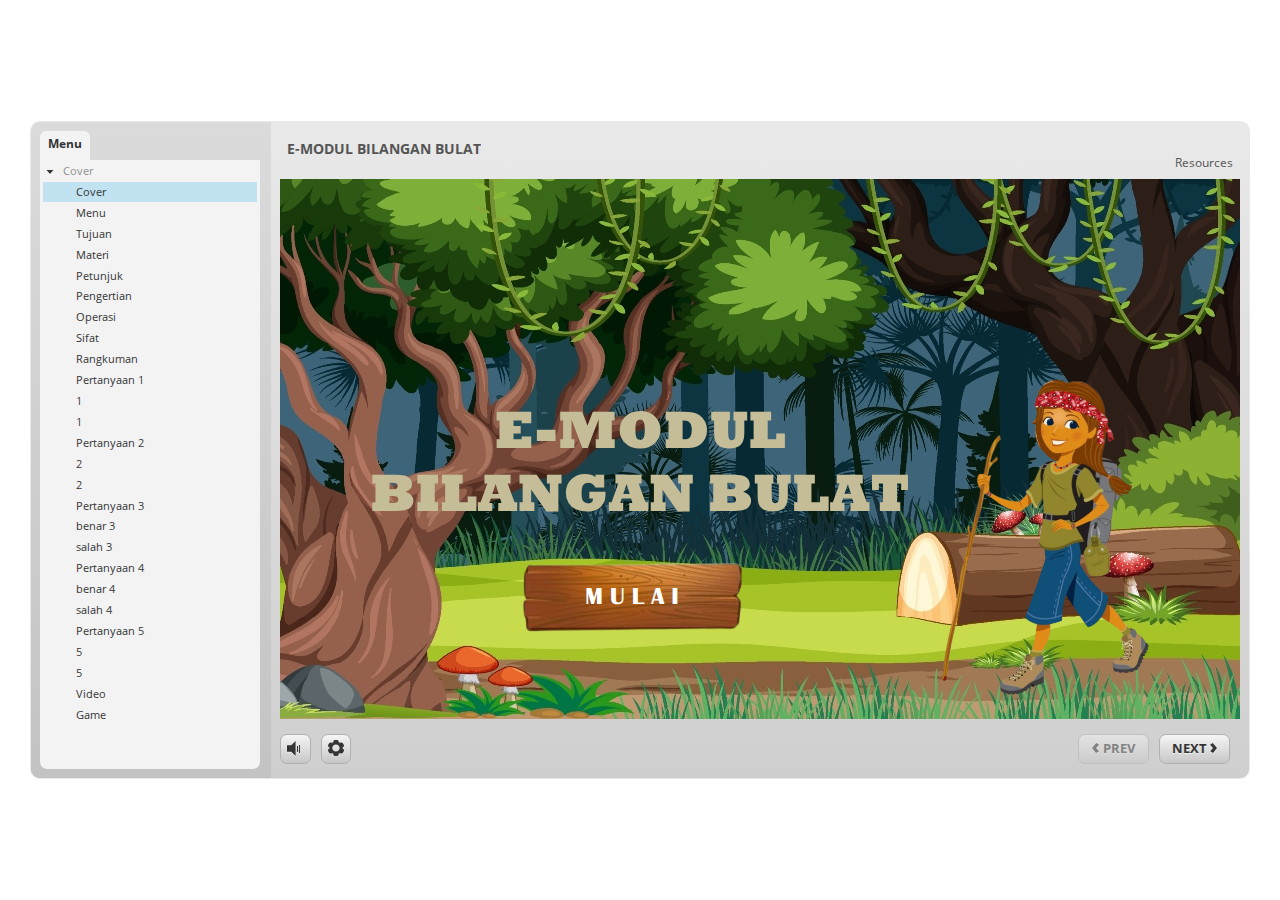
<file: index.html>
﻿<!doctype html>
<html lang="en-US">
<head>
  <meta charset="utf-8">
  <!-- Created using Storyline 3 - http://www.articulate.com  -->
  <!-- version: 3.20.30234.0 -->
  <title>E-MODUL BILANGAN BULAT</title>
  <meta http-equiv="x-ua-compatible" content="IE=edge"/>
  <meta name="viewport" content="width=device-width,initial-scale=1,user-scalable=no,shrink-to-fit=no,minimal-ui"/>
  <meta name="apple-mobile-web-app-capable" content="yes"/>
  <style>
    html, body { height: 100%; padding: 0; margin: 0 }
    #app { height: 100%; width: 100%; }
  </style>

  <script>
    window.DS = {};
    window.globals = {
      DATA_PATH_BASE: '',
      HAS_FRAME: true,
      HAS_SLIDE: true,

      lmsPresent: false,
      tinCanPresent: false,
      cmi5Present: false,
      aoSupport: false,
      scale: 'noscale',
      captureRc: false,
      browserSize: 'optimal',
      bgColor: '#FFFFFF',
      features: '',
      themeName: 'classic',
      preloaderColor: '#FFFFFF',
      suppressAnalytics: false,
      productChannel: 'perpetual',
      publishSource: 'storyline',
      aid: '',
      cid: '409852f6-19ba-43c5-9513-6a67fbc0b814',
      playerVersion: '3.20.30234.0',
      publishTimestamp: '2025-07-04T15:51:13.2874128Z',
      maxIosVideoElements: 10,
      connectionSettings: { },

      
      parseParams: function(qs) {
        if (window.globals.parsedParams != null) {
          return window.globals.parsedParams;
        }
        qs = (qs || window.location.search.substr(1)).split('+').join(' ');
        var params = {},
            tokens,
            re = /[?&]?([^=]+)=([^&]*)/g;

        while (tokens = re.exec(qs)) {
          params[decodeURIComponent(tokens[1]).trim()] =
            decodeURIComponent(tokens[2]).trim();
        }
        window.globals.parsedParams = params;
        return params;
      }

    };
  </script>
  <script>
    var isIe11 = ('ActiveXObject' in window || window.MSBlobBuilder != null)
      && window.msCrypto != null && !window.ActiveXObject;
    if (isIe11) {
      window.globals.unsupportedBrowser = true;
      document.write(atob('[base64]'));
    }
  </script>
  
  <script>window.THREE = { };</script>
  
</head>
<body style="background: #FFFFFF" class="cs-HTML theme-classic">
  <!-- 360 -->
  <script>!function(){var e,i=/iPhone/i,o=/iPod/i,n=/iPad/i,t=/\biOS-universal(?:.+)Mac\b/i,r=/\bAndroid(?:.+)Mobile\b/i,a=/Android/i,d=/(?:SD4930UR|\bSilk(?:.+)Mobile\b)/i,p=/Silk/i,l=/Windows Phone/i,u=/\bWindows(?:.+)ARM\b/i,b=/BlackBerry/i,s=/BB10/i,c=/Opera Mini/i,f=/\b(CriOS|Chrome)(?:.+)Mobile/i,h=/Mobile(?:.+)Firefox\b/i,v=function(e){return void 0!==e&&"MacIntel"===e.platform&&"number"==typeof e.maxTouchPoints&&e.maxTouchPoints>1&&"undefined"==typeof MSStream};e=function(e){var m={userAgent:"",platform:"",maxTouchPoints:0};e||"undefined"==typeof navigator?"string"==typeof e?m.userAgent=e:e&&e.userAgent&&(m={userAgent:e.userAgent,platform:e.platform,maxTouchPoints:e.maxTouchPoints||0}):m={userAgent:navigator.userAgent,platform:navigator.platform,maxTouchPoints:navigator.maxTouchPoints||0};var g=m.userAgent,y=g.split("[FBAN");void 0!==y[1]&&(g=y[0]),void 0!==(y=g.split("Twitter"))[1]&&(g=y[0]);var A=function(e){return function(i){return i.test(e)}}(g),w={apple:{phone:A(i)&&!A(l),ipod:A(o),tablet:!A(i)&&(A(n)||v(m))&&!A(l),universal:A(t),device:(A(i)||A(o)||A(n)||A(t)||v(m))&&!A(l)},amazon:{phone:A(d),tablet:!A(d)&&A(p),device:A(d)||A(p)},android:{phone:!A(l)&&A(d)||!A(l)&&A(r),tablet:!A(l)&&!A(d)&&!A(r)&&(A(p)||A(a)),device:!A(l)&&(A(d)||A(p)||A(r)||A(a))||A(/\bokhttp\b/i)},windows:{phone:A(l),tablet:A(u),device:A(l)||A(u)},other:{blackberry:A(b),blackberry10:A(s),opera:A(c),firefox:A(h),chrome:A(f),device:A(b)||A(s)||A(c)||A(h)||A(f)},any:!1,phone:!1,tablet:!1};return w.any=w.apple.device||w.android.device||w.windows.device||w.other.device,w.phone=w.apple.phone||w.android.phone||w.windows.phone,w.tablet=w.apple.tablet||w.android.tablet||w.windows.tablet,w}(),"object"==typeof exports&&"undefined"!=typeof module?module.exports=e:"function"==typeof define&&define.amd?define((function(){return e})):this.isMobile=e}();
    window.isMobile.apple.tablet = window.isMobile.apple.tablet ||
      (navigator.platform === 'MacIntel' && navigator.maxTouchPoints > 1);
    window.isMobile.apple.device = window.isMobile.apple.device || window.isMobile.apple.tablet;
    window.isMobile.tablet = window.isMobile.tablet || window.isMobile.apple.tablet;
    window.isMobile.any = window.isMobile.any || window.isMobile.apple.tablet;
  </script>

  <div id="focus-sink" tabindex="-1"></div>

  <div id="preso"></div>
  <script>
    (function() {

      var classTypes = [ 'desktop', 'mobile', 'phone', 'tablet' ];

      var addDeviceClasses = function(prefix, testObj) {
        var curr, i;
        for (i = 0; i < classTypes.length; i++) {
          curr = classTypes[i];
          if (testObj[curr]) {
            document.body.classList.add(prefix + curr);
          }
        }
      };

      var params = window.globals.parseParams(),
          isDevicePreview = params.devicepreview === '1',
          isPhoneOverride = params.deviceType === 'phone' || (isDevicePreview && params.phone == '1'),
          isTabletOverride = (params.deviceType === 'tablet' || isDevicePreview) && !isPhoneOverride,
          isMobileOverride = isPhoneOverride || isTabletOverride;

      var deviceView = {
        desktop: !window.isMobile.any && !isMobileOverride,
        mobile: window.isMobile.any || isMobileOverride,
        phone: isPhoneOverride || (window.isMobile.phone && !isTabletOverride),
        tablet: isTabletOverride || window.isMobile.tablet
      };

      window.globals.deviceView = deviceView;
      window.isMobile.desktop = !window.isMobile.any;
      window.isMobile.mobile = window.isMobile.any;

      addDeviceClasses('view-', deviceView);

    })();
  </script>
  
  <script src='story_content/user.js' type=text/javascript></script>
  <div class="slide-loader"></div>

  <script>
    if (window.globals.deviceView.isMobile) { var doc = document, loader = doc.body.querySelector('.slide-loader'); [ 1, 2, 3 ].forEach(function(n) { var d = doc.createElement('div'); d.style.backgroundColor = window.globals.preloaderColor; d.classList.add('mobile-loader-dot'); d.classList.add('dot' + n); loader.appendChild(d); }); }
  </script>

  <div class="mobile-load-title-overlay" style="display: none">
    <div class="mobile-load-title">E-MODUL BILANGAN BULAT</div>
  </div>

  <div class="mobile-chrome-warning"></div>

  
<style>
  .warn-connection-dialog {
    display: none;
    background: transparent;
    pointer-events: none;
    position: fixed;
    left: 0;
    top: 0;
    width: 100%;
    height: 100%;
    z-index: 999;
  }

  .warn-connection-content {
    border-radius: 4px;
    background: white;
    border: 1px solid #E7E7E7;
    color: #333333;
    box-shadow: 0 2px 4px rgba(0, 0, 0, 0.25);
    transition: all 150ms ease-out;
    position: absolute;
    white-space: nowrap;
  }

  .view-phone.is-landscape .warn-connection-content {
    left: 23px;
    bottom: 23px;
  }

  .view-tablet.is-landscape .warn-connection-content {
    left: 50%;
    top: 20px;
    transform: translateX(-50%);
  }

  .is-portrait .warn-connection-content {
    transform: translate(-50%, calc(-100% - 15px));
  }

  .warn-connection-content p {
    display: inline-block;
    margin: 0 8px 0 0;
    line-height: 33px;
    font-size: 11px;
  }

  .warn-connection-content svg {
    position: relative;
    vertical-align: middle;
    margin: 0 2px 2px 8px;
  }

  .view-desktop .warn-connection-content {
    left: 1.5em;
    bottom: 1.5em;
  }

  .view-desktop .warn-connection-content p {
    font-size: 1.1em;
  }

  .is-offline .warn-connection-dialog {
    display: block;
  }

  .is-offline .cs-panel * {
    pointer-events: none !important;
  }

  .is-offline .cs-panel {
    pointer-events: all !important;
  }

  .is-offline #nav-controls * {
    pointer-events: none !important;
  }

  .is-offline #nav-controls {
    pointer-events: all !important;
  }
</style>

<div class="warn-connection-dialog">
  <div class="warn-connection-content">
    <svg width="17" height="15" viewBox="0 0 17 15" xmlns="http://www.w3.org/2000/svg">
      <path fill="#8F0000" stroke="white" d="M16.07,12.98 L15.88,12.23 L9.51,1.21 C8.97,0.26,7.6,0.26,7.06,1.21 L0.69,12.23 C0.15,13.16,0.81,14.36,1.91,14.36 H14.65 C15.47,14.36,16.05,13.7,16.07,12.98 Z"/>
      <path fill="white" stroke="white" d="M8.58,5.5 C8.35,5.28,8.5,5.35,8.21,5.32 C8.09,5.35,7.97,5.49,7.96,5.67 C7.97,5.79,7.98,5.92,7.98,6.04 L7.98,6.04 C7.99,6.17,8,6.31,8.01,6.43 L8.01,6.44 C8.03,6.92,8.06,7.41,8.09,7.9 L8.09,7.9 C8.12,8.39,8.14,8.88,8.17,9.37 C8.17,9.39,8.18,9.42,8.2,9.44 C8.23,9.46,8.25,9.47,8.28,9.47 C8.31,9.47,8.34,9.46,8.35,9.44 C8.37,9.43,8.38,9.4,8.39,9.35 L8.39,9.34 C8.39,9.24,8.4,9.15,8.4,9.05 L8.4,9.05 C8.41,8.96,8.41,8.86,8.42,8.75 C8.43,8.44,8.45,8.12,8.47,7.81 L8.47,7.81 C8.49,7.49,8.51,7.18,8.53,6.87 C8.55,6.46,8.56,6.05,8.59,5.64 L8.6,5.62 C8.6,5.57,8.59,5.53,8.58,5.5 L8.21,5.32 Z"/>
      <circle fill="white" stroke="white" cx="8.3" cy="11.35" r="0.3"/>
    </svg>
    <p>You are offline. Trying to reconnect...</p>
  </div>
</div>

<script>
  (function() {
    window.DS.connection = {
      warningShown: false,
      assets: {},
      loadingAssetGroup: false,
      retryDelay: 500
    };

    // @TODO this is POC code and can be cleaned up a bit more if we move forward
    // with the feature



    // The `window.globals.features` variable must be set in `webpack.dev.config` when testing locally - it is not enough
    // to have it in the data - but it must be set there as well.
    var useConnectionMessages = window.AbortController != null &&
      window.location.protocol != 'file:' &&
      window.globals.features.indexOf('ConnectionMessages') != -1;

    window.DS.connection.useConnectionMessages = useConnectionMessages

    var assetCount = 0;
    var checkLoadedId;
    var connectionSettings = window.globals.connectionSettings;

    if (useConnectionMessages && connectionSettings != null) {
      var contentEl = document.querySelector('.warn-connection-content');
      var messageEl = contentEl.querySelector('p')

      if (connectionSettings.useDarkTheme) {
        contentEl.style.borderColor = '#BABBBA';
        contentEl.style.backgroundColor = '#282828';
        contentEl.style.color = '#FFFFFF';
      }

      if (connectionSettings.message != null) {
        messageEl.textContent = window.decodeURIComponent(connectionSettings.message);
      }
    }

    function checkAssetsReady() {
      for (var i in DS.connection.assets) {
        if (!DS.connection.assets[i].success) {
          return false;
        }
      }
      return true;
    }

    function stopAssetGroup() {
      if (!useConnectionMessages) { return; }

      assetCount = 0;

      DS.connection.oldAssetGroup = DS.connection.assets;
      DS.connection.assets = {};
      DS.connection.loadingAssetGroup = false;
      clearInterval(checkLoadedId);
    }

    function startAssetGroup() {
      if (!useConnectionMessages) { return; }
      var ticks = 0;
      clearInterval(checkLoadedId);
      checkLoadedId = setInterval(function() {
        var loaded = 0;
        if (assetCount === 0 && loaded === 0) {
          clearInterval(checkLoadedId);
          return;
        }

        for (var i in DS.connection.assets) {
          if (DS.connection.assets[i].success) {
            loaded++;
          }
        }

        if (assetCount === loaded && checkAssetsReady()) {
          for (var i in DS.connection.assets) {
            if (DS.connection.assets[i].action) {
              DS.connection.assets[i].action();
            }
          }
          hideWarning();
          stopAssetGroup();
        }
      }, 100)
    }

    function requiredAsset(url, action, retry, type) {
      if (!useConnectionMessages) { return; }
      if (DS.connection.assets[url]) { return; }

      DS.connection.assets[url] = {
        success: false, action: action, retry: retry, type: type
      };
      assetCount = Object.keys(DS.connection.assets).length;
      if (!DS.connection.loadingAssetGroup) {
        startAssetGroup();
      }
      DS.connection.loadingAssetGroup = true;
    }

    function assetLoaded(url) {
      if (!useConnectionMessages) { return; }
      if (DS.connection.assets[url]) {
        DS.connection.assets[url].success = true;
      }
    }

    function assetFailed(url) {
      if (!useConnectionMessages) { return; }
      if (!DS.connection.assets[url]) {
        if (/\.js$/.test(url)) {
          setTimeout(function() {
            if (DS.connection.lastSlideLoaded != null) {
              DS.connection.lastSlideLoaded();
            }
          }, DS.connection.retryDelay);
        }
        return;
      }
      if (!DS.connection.warningShown) { showWarning(); }
      if (DS.connection.assets[url].retry) {
        setTimeout(function() {
          if (!DS.connection.assets[url].success) {
            DS.connection.assets[url].retry()
          }
        }, DS.connection.retryDelay);
      }
    }

    function hideWarning() {
      document.body.classList.remove('is-offline');
      DS.connection.warningShown = false;
    }
    DS.connection.hideWarning = hideWarning

    function showWarning(btn) {
      document.body.classList.add('is-offline')
      DS.connection.warningShown = true;
      updateWarningPosition();
    }

    function updateWarningPosition() {
      if (!DS.connection.warningShown) {
        return;
      }

      var isPortrait = document.body.classList.contains('is-portrait');
      var warningEl = document.querySelector('.warn-connection-content');

      if (isPortrait) {
        var slide = document.querySelector('.primary-slide');
        var slideRect = slide.getBoundingClientRect();

        warningEl.style.top = `${slideRect.top}px`
        warningEl.style.left = `${slideRect.left + slideRect.width / 2}px`
      } else {
        warningEl.style.top = null;
        warningEl.style.left = null;
      }

      window.requestAnimationFrame(updateWarningPosition);
    }

    // these will all be noops if the feature flag isn't set in
    // the data and `window.globals.features`
    DS.connection.requiredAsset = requiredAsset;
    DS.connection.assetLoaded = assetLoaded;
    DS.connection.assetFailed = assetFailed;
    DS.connection.stopAssetGroup = stopAssetGroup;
    DS.connection.startAssetGroup = startAssetGroup;
  })();
</script>


  <script>
    
    if (window.autoSpider && window.vInterfaceObject) {
      document.querySelector('.mobile-load-title-overlay').style.display = 'none';
    }
  </script>

  

  <link rel="stylesheet" href="html5/data/css/output.min.css" data-noprefix/>
</body>
<script src="html5/lib/scripts/bootstrapper.min.js"></script>
<audio src=""id='bgSong'preload="auto"autpoplay loop><audio>
</html>
</file>
<file: html5/data/css/output.min.css>
@font-face {
  font-family: 'Open SansBold CharsBoldA6D3CEDB';
  src: url('[data-uri]');
  font-style: normal;
  font-weight: normal;
}
@font-face {
  font-family: 'Open Sans Charset1_ 6J4BE42C89F';
  src: url('[data-uri]');
  font-style: normal;
  font-weight: normal;
}
@font-face {
  font-family: 'Rockwell Extra BoldBold29CA0A60';
  src: url('[data-uri]');
  font-style: normal;
  font-weight: normal;
}
@font-face {
  font-family: 'Britannic Bold CharBold5FC3608C';
  src: url('[data-uri]');
  font-style: normal;
  font-weight: normal;
}
@font-face {
  font-family: 'Lucida Sans Unicode Cha93553B56';
  src: url('[data-uri]');
  font-style: normal;
  font-weight: normal;
}
@font-face {
  font-family: 'Rockwell Extra BoldBoldA25CCF91';
  src: url('[data-uri]');
  font-style: normal;
  font-weight: normal;
}
@font-face {
  font-family: 'Britannic Bold CharBold55D0EDF3';
  src: url('[data-uri]');
  font-style: normal;
  font-weight: normal;
}
@font-face {
  font-family: 'Britannic BoldBold Bold30BF2985';
  src: url('[data-uri]');
  font-style: normal;
  font-weight: normal;
}
@font-face {
  font-family: 'Open Sans Charset0_v9TY33EDE6F2';
  src: url('[data-uri]');
  font-style: normal;
  font-weight: normal;
}
@font-face {
  font-family: 'Open SansBold CharsBoldE47A47C6';
  src: url('[data-uri]');
  font-style: normal;
  font-weight: normal;
}
.cs-pxabnsnfns00001100101 .cs-infopanel  {
  box-shadow: 0 1px 0 rgba(184, 184, 184, 1);
  background: rgba(255, 255, 255, 1);
}
.cs-pxabnsnfns00001100101 .cs-infopanel .cs-link {
  color: rgba(124, 34, 128, 1);
}
.cs-pxabnsnfns00001100101 .cs-infopanel .cs-link:hover {
  color: rgba(0, 0, 238, 1);
}
.cs-pxabnsnfns00001100101 .cs-infopanel .cs-name {
  color: rgba(68, 68, 68, 1);
}
.cs-pxabnsnfns00001100101 .cs-infopanel .cs-title {
  color: rgba(153, 153, 153, 1);
}
.cs-pxabnsnfns00001100101 .cs-infopanelpopup  {
  box-shadow: 0 1px 0 rgba(184, 184, 184, 1);
  background: linear-gradient(180deg, rgba(233, 233, 233, 1) 0%, rgba(207, 207, 207, 1) 100%);
}
.cs-pxabnsnfns00001100101 .cs-infopanelpopup .cs-link {
  color: rgba(124, 34, 128, 1);
}
.cs-pxabnsnfns00001100101 .cs-infopanelpopup .cs-link:hover {
  color: rgba(0, 0, 238, 1);
}
.cs-pxabnsnfns00001100101 .cs-infopanelpopup .cs-name {
  color: rgba(68, 68, 68, 1);
}
.cs-pxabnsnfns00001100101 .cs-infopanelpopup .cs-bio {
  color: rgba(153, 153, 153, 1);
}
.cs-pxabnsnfns00001100101 .cs-timer  {
  color: rgba(85, 85, 85, 1);
}
.cs-pxabnsnfns00001100101 .cs-duration stop:first-child {
  stop-color: rgba(0, 215, 255, 1);
}
.cs-pxabnsnfns00001100101 .cs-duration stop:last-child {
  stop-color: rgba(0, 171, 255, 1);
}
.cs-pxabnsnfns00001100101 .cs-elapsed stop:first-child {
  stop-color: rgba(254, 227, 71, 1);
}
.cs-pxabnsnfns00001100101 .cs-elapsed stop:last-child {
  stop-color: rgba(252, 204, 42, 1);
}
.cs-pxabnsnfns00001100101 .cs-timer .cs-pie .cs-innerstroke {
  stroke: rgba(199, 199, 199, 1);
}
.cs-pxabnsnfns00001100101 .cs-timer .cs-pie .cs-innerborder {
  stroke: rgba(255, 255, 255, 1);
}
.cs-pxabnsnfns00001100101 .cs-window  {
  box-shadow: 0 8px 5px rgba(0, 0, 0, 0.2);
  border-color: rgba(234, 234, 234, 1);
  background: rgba(243, 243, 243, 1);
  color: rgba(85, 85, 85, 1);
}
.cs-pxabnsnfns00001100101 .cs-window .cs-diva {
  border-color: rgba(247, 247, 247, 1);
}
.cs-pxabnsnfns00001100101 .cs-window .cs-divb {
  border-color: rgba(211, 211, 211, 1);
}
.cs-pxabnsnfns00001100101 .cs-editor .cs-editor-slide {
  color: rgba(85, 85, 85, 1);
}
.cs-pxabnsnfns00001100101 .cs-editor .cs-editor-html {
  color: rgba(68, 68, 68, 1);
}
.cs-pxabnsnfns00001100101 .cs-editor .cs-editor-button {
  text-shadow: 0 1px 0 rgba(240, 240, 240, 1);
  color: rgba(53, 53, 53, 1);
  border-color: rgba(177, 177, 177, 1);
  background: linear-gradient(180deg, rgba(245, 245, 245, 1) 0%, rgba(199, 199, 199, 1) 100%);
}
.cs-pxabnsnfns00001100101 .cs-editor .cs-editor-button:hover {
  background: linear-gradient(180deg, rgba(242, 242, 242, 1) 0%, rgba(175, 175, 175, 1) 100%);
}
.cs-pxabnsnfns00001100101 .cs-editor .cs-editor-button:active {
  background: linear-gradient(180deg, rgba(199, 199, 199, 1) 0%, rgba(244, 244, 244, 1) 100%);
}
.cs-pxabnsnfns00001100101 .cs-listitem  {
  color: rgba(53, 53, 53, 1);
  border-color: rgba(223, 223, 223, 1);
}
.cs-pxabnsnfns00001100101 .cs-listitem.cs-viewed {
  color: rgba(144, 144, 144, 1);
}
.cs-pxabnsnfns00001100101 .cs-listitem.cs-selected {
  color: rgba(53, 53, 53, 1);
  background: rgba(192, 226, 241, 1);
}
.cs-pxabnsnfns00001100101 .cs-listitem.cs-selected:hover {
  background: rgba(192, 226, 241, 1);
}
.cs-pxabnsnfns00001100101 .cs-listitem.cs-selected.hover {
  background: rgba(192, 226, 241, 1);
}
.cs-pxabnsnfns00001100101 .cs-listitem.cs-selected:focus {
  background: rgba(192, 226, 241, 1);
}
.cs-pxabnsnfns00001100101 .cs-listitem .cs-icon-carrot {
  fill: rgba(53, 53, 53, 1);
}
.cs-pxabnsnfns00001100101 .cs-listitem .cs-icon-carrot .cs-shadow {
  fill: rgba(255, 255, 255, 1);
}
.cs-pxabnsnfns00001100101 .cs-listitem:hover {
  background: rgba(230, 230, 230, 1);
}
.cs-pxabnsnfns00001100101 .cs-listitem.hover {
  background: rgba(230, 230, 230, 1);
}
.cs-pxabnsnfns00001100101 .cs-listitem:focus {
  background: rgba(230, 230, 230, 1);
}
.cs-pxabnsnfns00001100101 .cs-glossary  {
  color: rgba(53, 53, 53, 1);
}
.cs-pxabnsnfns00001100101 .cs-glossary .cs-scrolling-panel {
  background: rgba(231, 231, 231, 1);
}
.cs-pxabnsnfns00001100101 .cs-glossary .cs-term.cs-selected .cs-choice-list-trigger {
  color: rgba(53, 53, 53, 1);
  background: rgba(192, 226, 241, 1);
}
.cs-pxabnsnfns00001100101 .cs-glossary .cs-term.cs-selected .cs-choice-list-trigger:focus {
  color: rgba(53, 53, 53, 1);
  background: rgba(192, 226, 241, 1);
}
.cs-pxabnsnfns00001100101 .cs-glossary .cs-term:hover .cs-choice-list-trigger {
  background: rgba(230, 230, 230, 1);
}
.cs-pxabnsnfns00001100101 .cs-glossary .cs-term.hover .cs-choice-list-trigger {
  background: rgba(230, 230, 230, 1);
}
.cs-pxabnsnfns00001100101 .cs-glossary .cs-term .cs-choice-list-trigger:focus {
  background: rgba(230, 230, 230, 1);
}
.cs-pxabnsnfns00001100101 .cs-glossary .cs-diva {
  border-color: rgba(226, 226, 226, 1);
}
.cs-pxabnsnfns00001100101 .cs-glossary .cs-divb {
  border-color: rgba(226, 226, 226, 1);
}
.cs-pxabnsnfns00001100101 .cs-glossary .cs-divc {
  border-color: rgba(250, 250, 250, 1);
}
.cs-pxabnsnfns00001100101 .cs-glossary .cs-heading {
  color: rgba(68, 68, 68, 1);
}
.cs-pxabnsnfns00001100101 .cs-resource .cs-separator {
  border-color: rgba(224, 224, 224, 1);
}
.cs-pxabnsnfns00001100101 .cs-outline  {
  color: rgba(68, 68, 68, 1);
}
.cs-pxabnsnfns00001100101 .cs-outline .cs-diva {
  border-color: rgba(198, 198, 198, 1);
}
.cs-pxabnsnfns00001100101 .cs-outline .cs-divb {
  border-color: rgba(249, 249, 249, 1);
}
.cs-pxabnsnfns00001100101 .cs-outline .cs-divc {
  border-color: rgba(225, 225, 225, 1);
}
.cs-pxabnsnfns00001100101 .cs-outline .cs-search-filter:hover {
  color: rgba(0, 0, 238, 1);
}
.cs-pxabnsnfns00001100101 .cs-outline .cs-search-filter.hover {
  color: rgba(0, 0, 238, 1);
}
.cs-pxabnsnfns00001100101 .cs-transcript  {
  color: rgba(68, 68, 68, 1);
}
.cs-pxabnsnfns00001100101 .cs-transcript .cs-div {
  border-color: rgba(225, 225, 225, 1);
}
.cs-pxabnsnfns00001100101 .cs-tabs:not(.topmenu-item) {
  color: rgba(85, 85, 85, 1);
}
.cs-pxabnsnfns00001100101 .cs-tabs .cs-inner-button:not(.topmenu-item) {
  text-shadow: 0 1px 0 rgba(240, 240, 240, 1);
}
.cs-pxabnsnfns00001100101 .cs-tabs:hover:not(.topmenu-item) {
  color: rgba(51, 51, 51, 1);
}
.cs-pxabnsnfns00001100101 .cs-tabs.cs-selected {
  background: rgba(243, 243, 243, 1);
  color: rgba(51, 51, 51, 1);
}
.cs-pxabnsnfns00001100101 .cs-seekcontrol  {
  background: linear-gradient(180deg, rgba(245, 245, 245, 1) 0%, rgba(199, 199, 199, 1) 100%);
  border-color: rgba(177, 177, 177, 1);
}
.cs-pxabnsnfns00001100101 .cs-seekcontrol .cs-button:hover .cs-icon {
  fill: rgba(85, 85, 85, 1);
}
.cs-pxabnsnfns00001100101 .cs-seekcontrol .cs-button.hover .cs-icon {
  fill: rgba(85, 85, 85, 1);
}
.cs-pxabnsnfns00001100101 .cs-seekcontrol .cs-button .cs-icon-shadow {
  fill: rgba(240, 240, 240, 1);
}
.cs-pxabnsnfns00001100101 .cs-seekcontrol .cs-button .cs-icon {
  fill: rgba(45, 45, 45, 1);
}
.cs-pxabnsnfns00001100101 .cs-seekcontrol .cs-seek .cs-fill {
  background: rgba(255, 255, 255, 1);
}
.cs-pxabnsnfns00001100101 .cs-seekcontrol .cs-seek {
  background: rgba(231, 231, 231, 1);
  border-color: rgba(184, 184, 184, 1);
}
.cs-pxabnsnfns00001100101 .cs-searchinput .cs-input {
  color: rgba(138, 138, 138, 1);
  border-color: rgba(173, 173, 173, 1);
  background: rgba(223, 223, 223, 1);
}
.cs-pxabnsnfns00001100101 .cs-searchinput .cs-input:focus {
  color: rgba(51, 51, 51, 1);
  background: rgba(250, 250, 250, 1);
}
.cs-pxabnsnfns00001100101 .cs-searchinput .cs-input:hover {
  box-shadow: inset 0 0 1px 0 rgba(107, 248, 255, 1);
}
.cs-pxabnsnfns00001100101 .cs-searchinput .cs-input.hover {
  box-shadow: inset 0 0 1px 0 rgba(107, 248, 255, 1);
}
.cs-pxabnsnfns00001100101 .cs-searchinput .cs-button .cs-icon {
  fill: rgba(138, 138, 138, 1);
}
.cs-pxabnsnfns00001100101 .cs-searchinput .cs-button:hover {
  fill: linear-gradient(180deg, rgba(245, 245, 245, 1) 0%, rgba(199, 199, 199, 1) 100%);
}
.cs-pxabnsnfns00001100101 .cs-searchinput .cs-button.hover {
  fill: linear-gradient(180deg, rgba(245, 245, 245, 1) 0%, rgba(199, 199, 199, 1) 100%);
}
.cs-pxabnsnfns00001100101 .cs-menu  {
  box-shadow: 0 1px 0 rgba(184, 184, 184, 1);
  background: rgba(243, 243, 243, 1);
}
.cs-pxabnsnfns00001100101 .cs-topmenu-item.active .cs-tab {
  background: rgba(243, 243, 243, 1);
}
.cs-pxabnsnfns00001100101 .cs-logo  {
  box-shadow: 0 1px 0 rgba(184, 184, 184, 1);
  background: rgba(255, 255, 255, 1);
}
.cs-pxabnsnfns00001100101 .cs-checkbox  {
  color: rgba(68, 68, 68, 1);
}
.cs-pxabnsnfns00001100101 .cs-checkbox:hover {
  border-color: rgba(107, 248, 255, 1);
}
.cs-pxabnsnfns00001100101 .cs-checkbox.hover {
  border-color: rgba(107, 248, 255, 1);
}
.cs-pxabnsnfns00001100101 .cs-checkbox .cs-box {
  color: rgba(255, 255, 255, 1);
  border-color: rgba(184, 184, 184, 1);
}
.cs-pxabnsnfns00001100101 .cs-checkbox .cs-box:checked::after {
  color: rgba(51, 204, 0, 1);
}
.cs-pxabnsnfns00001100101 .cs-checkbox .cs-box.checked.after {
  color: rgba(51, 204, 0, 1);
}
.cs-pxabnsnfns00001100101 .cs-button  {
  text-shadow: 0 1px 0 rgba(240, 240, 240, 1);
  color: rgba(53, 53, 53, 1);
  border-color: rgba(177, 177, 177, 1);
  background: linear-gradient(180deg, rgba(245, 245, 245, 1) 0%, rgba(199, 199, 199, 1) 100%);
  box-shadow: 0 1px 0 rgba(207, 207, 207, 1);
}
.cs-pxabnsnfns00001100101 .cs-button .cs-icon {
  fill: rgba(53, 53, 53, 1);
}
.cs-pxabnsnfns00001100101 .cs-button .cs-icon-shadow {
  fill: rgba(240, 240, 240, 1);
}
.cs-pxabnsnfns00001100101 .cs-button:hover {
  background: linear-gradient(180deg, rgba(242, 242, 242, 1) 0%, rgba(175, 175, 175, 1) 100%);
}
.cs-pxabnsnfns00001100101 .cs-button.hover {
  background: linear-gradient(180deg, rgba(242, 242, 242, 1) 0%, rgba(175, 175, 175, 1) 100%);
}
.cs-pxabnsnfns00001100101 .cs-button:active {
  background: linear-gradient(180deg, rgba(199, 199, 199, 1) 0%, rgba(244, 244, 244, 1) 100%);
}
.cs-pxabnsnfns00001100101 .cs-button.cs-disabled:hover {
  background: linear-gradient(180deg, rgba(245, 245, 245, 1) 0%, rgba(199, 199, 199, 1) 100%);
}
.cs-pxabnsnfns00001100101 .cs-button.cs-disabled.hover {
  background: linear-gradient(180deg, rgba(245, 245, 245, 1) 0%, rgba(199, 199, 199, 1) 100%);
}
.cs-pxabnsnfns00001100101 .cs-button.cs-disabled:active {
  background: linear-gradient(180deg, rgba(245, 245, 245, 1) 0%, rgba(199, 199, 199, 1) 100%);
}
.cs-pxabnsnfns00001100101 .cs-button.cs-volume:hover {
  background: linear-gradient(180deg, rgba(245, 245, 245, 1) 0%, rgba(199, 199, 199, 1) 100%);
}
.cs-pxabnsnfns00001100101 .cs-button.cs-volume.hover {
  background: linear-gradient(180deg, rgba(245, 245, 245, 1) 0%, rgba(199, 199, 199, 1) 100%);
}
.cs-pxabnsnfns00001100101 .cs-button.cs-volume:active {
  background: linear-gradient(180deg, rgba(245, 245, 245, 1) 0%, rgba(199, 199, 199, 1) 100%);
}
.cs-pxabnsnfns00001100101.cs-base  {
  color: rgba(85, 85, 85, 1);
  border-color: rgba(233, 233, 233, 1);
  background: linear-gradient(180deg, rgba(233, 233, 233, 1) 0%, rgba(207, 207, 207, 1) 100%);
}
.cs-pxabnsnfns00001100101.cs-base .cs-separator .cs-diva {
  background: rgba(211, 211, 211, 1);
}
.cs-pxabnsnfns00001100101.cs-base .cs-separator .cs-divb {
  background: rgba(247, 247, 247, 1);
}
.cs-pxabnsnfns00001100101.cs-base .cs-topmenu-item.active .cs-tab {
  border-color: rgba(211, 211, 211, 1);
}
.cs-pxabnsnfns00001100101.cs-base .cs-topmenu-item.active .cs-panel {
  border-color: rgba(211, 211, 211, 1);
}
.cs-pxabnsnfns00001100101.cs-base .cs-left {
  background: linear-gradient(180deg, rgba(219, 219, 219, 1) 0%, rgba(195, 195, 195, 1) 100%);
}
.cs-pxabnsnfns00001100101.cs-base .cs-area-primary .cs-slide-container {
  background: linear-gradient(180deg, rgba(233, 233, 233, 1) 0%, rgba(207, 207, 207, 1) 100%);
}
.cs-pxabnsnfns00001100101 .cs-volume::-moz-range-thumb {
  border-color: rgba(165, 165, 165, 1);
  box-shadow: inset 0 0 1px 0 rgba(212, 212, 212, 1);
  background: rgba(200, 200, 200, 1);
}
.cs-pxabnsnfns00001100101 .cs-volume::-ms-thumb {
  border-color: rgba(165, 165, 165, 1);
  box-shadow: inset 0 0 1px 0 rgba(212, 212, 212, 1);
  background: rgba(200, 200, 200, 1);
}
.cs-pxabnsnfns00001100101 .cs-volume::-webkit-slider-thumb {
  border-color: rgba(165, 165, 165, 1);
  box-shadow: inset 0 0 1px 0 rgba(212, 212, 212, 1);
  background: rgba(200, 200, 200, 1);
}
.cs-pxabnsnfns00001100101 .cs-volume::-moz-range-track {
  border-color: rgba(242, 242, 242, 1);
  background: linear-gradient(180deg, rgba(188, 188, 188, 1) 0%, rgba(188, 188, 188, 1) 50.196%, rgba(195, 195, 195, 1) 100%);
}
.cs-pxabnsnfns00001100101 .cs-volume::-ms-track {
  border-color: rgba(242, 242, 242, 1);
  background: linear-gradient(180deg, rgba(188, 188, 188, 1) 0%, rgba(188, 188, 188, 1) 50.196%, rgba(195, 195, 195, 1) 100%);
}
.cs-pxabnsnfns00001100101 .cs-volume::-webkit-slider-runnable-track {
  border-color: rgba(242, 242, 242, 1);
  background: linear-gradient(180deg, rgba(188, 188, 188, 1) 0%, rgba(188, 188, 188, 1) 50.196%, rgba(195, 195, 195, 1) 100%);
}
body.show-focus .tab-focus-box {
  border-color: rgba(255, 255, 0, 1);
}
.skipnav {
  border-color: rgba(255, 255, 0, 1);
}
.fn-npnxnanbsnfns00001100101 {
  font-family: 'Open SansD6FFC9F9';
  -webkit-font-variant-ligatures: no-common-ligatures;
  font-variant-ligatures: no-common-ligatures;
}
.fn-pxabnsnfns00001100101 {
  font-family: 'Open SansD6FFC9F9';
  -webkit-font-variant-ligatures: no-common-ligatures;
  font-variant-ligatures: no-common-ligatures;
}
.fn-npxnabnsnfns00001100101 {
  font-family: 'Open SansD6FFC9F9';
  -webkit-font-variant-ligatures: no-common-ligatures;
  font-variant-ligatures: no-common-ligatures;
}
.fn-npnxnanbnsnfns00001100101 {
  font-family: 'Open SansD6FFC9F9';
  -webkit-font-variant-ligatures: no-common-ligatures;
  font-variant-ligatures: no-common-ligatures;
}
.fn-pxabnsnfns00001100100 {
  font-family: 'Open SansD6FFC9F9';
  -webkit-font-variant-ligatures: no-common-ligatures;
  font-variant-ligatures: no-common-ligatures;
}
@font-face {
  font-family: 'Open SansD6FFC9F9';
  src: url('[data-uri]');
  font-style: normal;
  font-weight: bold;
}
@font-face {
  font-family: 'Open SansD6FFC9F9';
  src: url('[data-uri]');
  font-style: normal;
  font-weight: normal;
}
.cs-InvalidPromptSlide .cs-5ojjly3JXXS-InvalidPromptSlide-btn0 {
  color: rgba(53, 53, 53, 1);
  border-color: rgba(177, 177, 177, 1);
  background: linear-gradient(180deg, rgba(245, 245, 245, 1) 0%, rgba(199, 199, 199, 1) 100%);
  text-shadow: 0 1px 0 rgba(240, 240, 240, 1);
}
.cs-InvalidPromptSlide .cs-5ojjly3JXXS-InvalidPromptSlide-btn0 .cs-html {
  color: rgba(68, 68, 68, 1);
}
.cs-InvalidPromptSlide .cs-5ojjly3JXXS-InvalidPromptSlide-btn0 .cs-slide {
  border-color: rgba(85, 85, 85, 1);
}
.cs-InvalidPromptSlide .cs-5ojjly3JXXS-InvalidPromptSlide-btn0:hover {
  background: linear-gradient(180deg, rgba(242, 242, 242, 1) 0%, rgba(175, 175, 175, 1) 100%);
}
.cs-InvalidPromptSlide .cs-5ojjly3JXXS-InvalidPromptSlide-btn0:active {
  background: linear-gradient(180deg, rgba(199, 199, 199, 1) 0%, rgba(244, 244, 244, 1) 100%);
}
.cs-PrintPromptSlide .cs-5ojjly3JXXS-PrintPromptSlide-btn0 {
  color: rgba(53, 53, 53, 1);
  border-color: rgba(177, 177, 177, 1);
  background: linear-gradient(180deg, rgba(245, 245, 245, 1) 0%, rgba(199, 199, 199, 1) 100%);
  text-shadow: 0 1px 0 rgba(240, 240, 240, 1);
}
.cs-PrintPromptSlide .cs-5ojjly3JXXS-PrintPromptSlide-btn0 .cs-html {
  color: rgba(68, 68, 68, 1);
}
.cs-PrintPromptSlide .cs-5ojjly3JXXS-PrintPromptSlide-btn0 .cs-slide {
  border-color: rgba(85, 85, 85, 1);
}
.cs-PrintPromptSlide .cs-5ojjly3JXXS-PrintPromptSlide-btn0:hover {
  background: linear-gradient(180deg, rgba(242, 242, 242, 1) 0%, rgba(175, 175, 175, 1) 100%);
}
.cs-PrintPromptSlide .cs-5ojjly3JXXS-PrintPromptSlide-btn0:active {
  background: linear-gradient(180deg, rgba(199, 199, 199, 1) 0%, rgba(244, 244, 244, 1) 100%);
}
.cs-ScrollPromptSlide .cs-5ojjly3JXXS-ScrollPromptSlide-btn0 {
  color: rgba(53, 53, 53, 1);
  border-color: rgba(177, 177, 177, 1);
  background: linear-gradient(180deg, rgba(245, 245, 245, 1) 0%, rgba(199, 199, 199, 1) 100%);
  text-shadow: 0 1px 0 rgba(240, 240, 240, 1);
}
.cs-ScrollPromptSlide .cs-5ojjly3JXXS-ScrollPromptSlide-btn0 .cs-html {
  color: rgba(68, 68, 68, 1);
}
.cs-ScrollPromptSlide .cs-5ojjly3JXXS-ScrollPromptSlide-btn0 .cs-slide {
  border-color: rgba(85, 85, 85, 1);
}
.cs-ScrollPromptSlide .cs-5ojjly3JXXS-ScrollPromptSlide-btn0:hover {
  background: linear-gradient(180deg, rgba(242, 242, 242, 1) 0%, rgba(175, 175, 175, 1) 100%);
}
.cs-ScrollPromptSlide .cs-5ojjly3JXXS-ScrollPromptSlide-btn0:active {
  background: linear-gradient(180deg, rgba(199, 199, 199, 1) 0%, rgba(244, 244, 244, 1) 100%);
}
.cs-ResumePromptSlide .cs-5ojjly3JXXS-ResumePromptSlide-btn0 {
  color: rgba(53, 53, 53, 1);
  border-color: rgba(177, 177, 177, 1);
  background: linear-gradient(180deg, rgba(245, 245, 245, 1) 0%, rgba(199, 199, 199, 1) 100%);
  text-shadow: 0 1px 0 rgba(240, 240, 240, 1);
}
.cs-ResumePromptSlide .cs-5ojjly3JXXS-ResumePromptSlide-btn0 .cs-html {
  color: rgba(68, 68, 68, 1);
}
.cs-ResumePromptSlide .cs-5ojjly3JXXS-ResumePromptSlide-btn0 .cs-slide {
  border-color: rgba(85, 85, 85, 1);
}
.cs-ResumePromptSlide .cs-5ojjly3JXXS-ResumePromptSlide-btn0:hover {
  background: linear-gradient(180deg, rgba(242, 242, 242, 1) 0%, rgba(175, 175, 175, 1) 100%);
}
.cs-ResumePromptSlide .cs-5ojjly3JXXS-ResumePromptSlide-btn0:active {
  background: linear-gradient(180deg, rgba(199, 199, 199, 1) 0%, rgba(244, 244, 244, 1) 100%);
}
.cs-ResumePromptSlide .cs-5ojjly3JXXS-ResumePromptSlide-btn1 {
  color: rgba(53, 53, 53, 1);
  border-color: rgba(177, 177, 177, 1);
  background: linear-gradient(180deg, rgba(245, 245, 245, 1) 0%, rgba(199, 199, 199, 1) 100%);
  text-shadow: 0 1px 0 rgba(240, 240, 240, 1);
}
.cs-ResumePromptSlide .cs-5ojjly3JXXS-ResumePromptSlide-btn1 .cs-html {
  color: rgba(68, 68, 68, 1);
}
.cs-ResumePromptSlide .cs-5ojjly3JXXS-ResumePromptSlide-btn1 .cs-slide {
  border-color: rgba(85, 85, 85, 1);
}
.cs-ResumePromptSlide .cs-5ojjly3JXXS-ResumePromptSlide-btn1:hover {
  background: linear-gradient(180deg, rgba(242, 242, 242, 1) 0%, rgba(175, 175, 175, 1) 100%);
}
.cs-ResumePromptSlide .cs-5ojjly3JXXS-ResumePromptSlide-btn1:active {
  background: linear-gradient(180deg, rgba(199, 199, 199, 1) 0%, rgba(244, 244, 244, 1) 100%);
}
.cs-ExternalInterfaceErrorSlide .cs-buttonOK {
  color: rgba(53, 53, 53, 1);
  border-color: rgba(177, 177, 177, 1);
  background: linear-gradient(180deg, rgba(245, 245, 245, 1) 0%, rgba(199, 199, 199, 1) 100%);
  text-shadow: 0 1px 0 rgba(240, 240, 240, 1);
}
.cs-ExternalInterfaceErrorSlide .cs-buttonOK .cs-html {
  color: rgba(68, 68, 68, 1);
}
.cs-ExternalInterfaceErrorSlide .cs-buttonOK .cs-slide {
  border-color: rgba(85, 85, 85, 1);
}
.cs-ExternalInterfaceErrorSlide .cs-buttonOK:hover {
  background: linear-gradient(180deg, rgba(242, 242, 242, 1) 0%, rgba(175, 175, 175, 1) 100%);
}
.cs-ExternalInterfaceErrorSlide .cs-buttonOK:active {
  background: linear-gradient(180deg, rgba(199, 199, 199, 1) 0%, rgba(244, 244, 244, 1) 100%);
}
</file>
